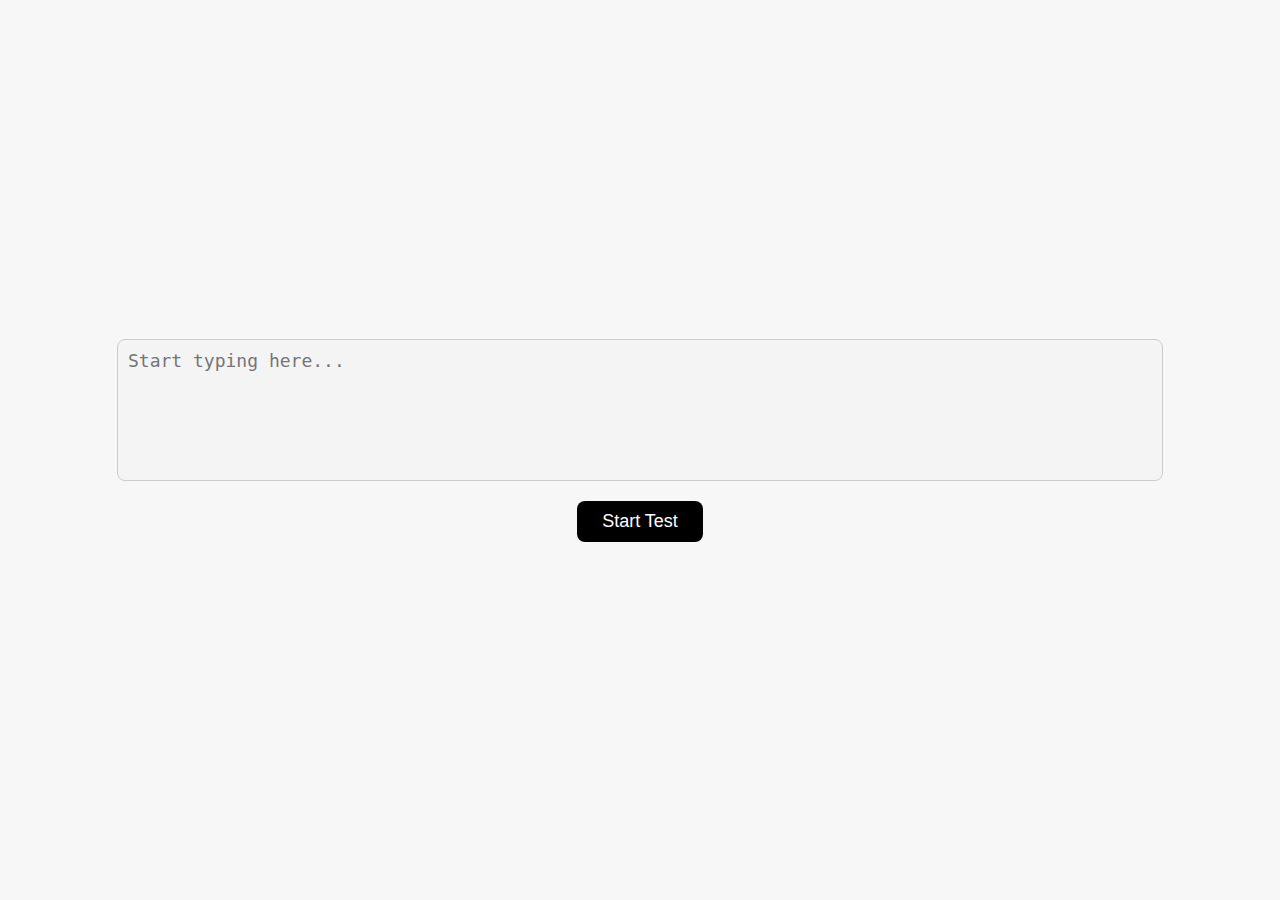
<file: advance/index.html>
<!DOCTYPE html>
<html lang="en">
<head>
  <meta charset="UTF-8" />
  <meta name="viewport" content="width=device-width, initial-scale=1.0" />
  <title>Basic Typing Test</title>

  <style>
    body {
      font-family: Arial, sans-serif;
      display: flex;
      flex-direction: column;
      align-items: center;
      justify-content: center;
      height: 100vh;
      margin: 0;
      background: #f7f7f7;
    }

    #sentence {
      font-size: 22px;
      margin-bottom: 20px;
      width: 80%;
      text-align: center;
      line-height: 1.5;
    }

    textarea {
      width: 80%;
      height: 120px;
      font-size: 18px;
      padding: 10px;
      border-radius: 8px;
      border: 1px solid #ccc;
      resize: none;
    }

    button {
      margin-top: 20px;
      padding: 10px 25px;
      font-size: 18px;
      cursor: pointer;
      background: black;
      color: white;
      border: none;
      border-radius: 8px;
    }

    #result {
      margin-top: 20px;
      font-size: 20px;
      font-weight: bold;
    }
  </style>
</head>

<body>

  <div id="sentence"></div>
  <textarea id="input" placeholder="Start typing here..." disabled></textarea>
  <button id="startBtn">Start Test</button>
  <p id="result"></p>

  <script>
    const sentences = [
      "JavaScript makes websites interactive.",
      "Coding is fun when you practice daily.",
      "Frontend development includes HTML CSS and JS.",
      "The quick brown fox jumps over the lazy dog."
    ];

    const sentenceBox = document.getElementById("sentence");
    const input = document.getElementById("input");
    const startBtn = document.getElementById("startBtn");
    const result = document.getElementById("result");

    let startTime, currentSentence;

    // Start Button Click
    startBtn.addEventListener("click", () => {
      currentSentence = sentences[Math.floor(Math.random() * sentences.length)];
      sentenceBox.textContent = currentSentence;

      input.value = "";
      input.disabled = false;
      input.focus();

      result.textContent = "";

      startTime = Date.now();
    });

    // Check typing
    input.addEventListener("input", () => {
      if (input.value === currentSentence) {
        const timeTaken = (Date.now() - startTime) / 1000;

        result.textContent = `Completed in ${timeTaken} seconds ⏱`;
        input.disabled = true;
      }
    });
  </script>

</body>
</html>
</file>
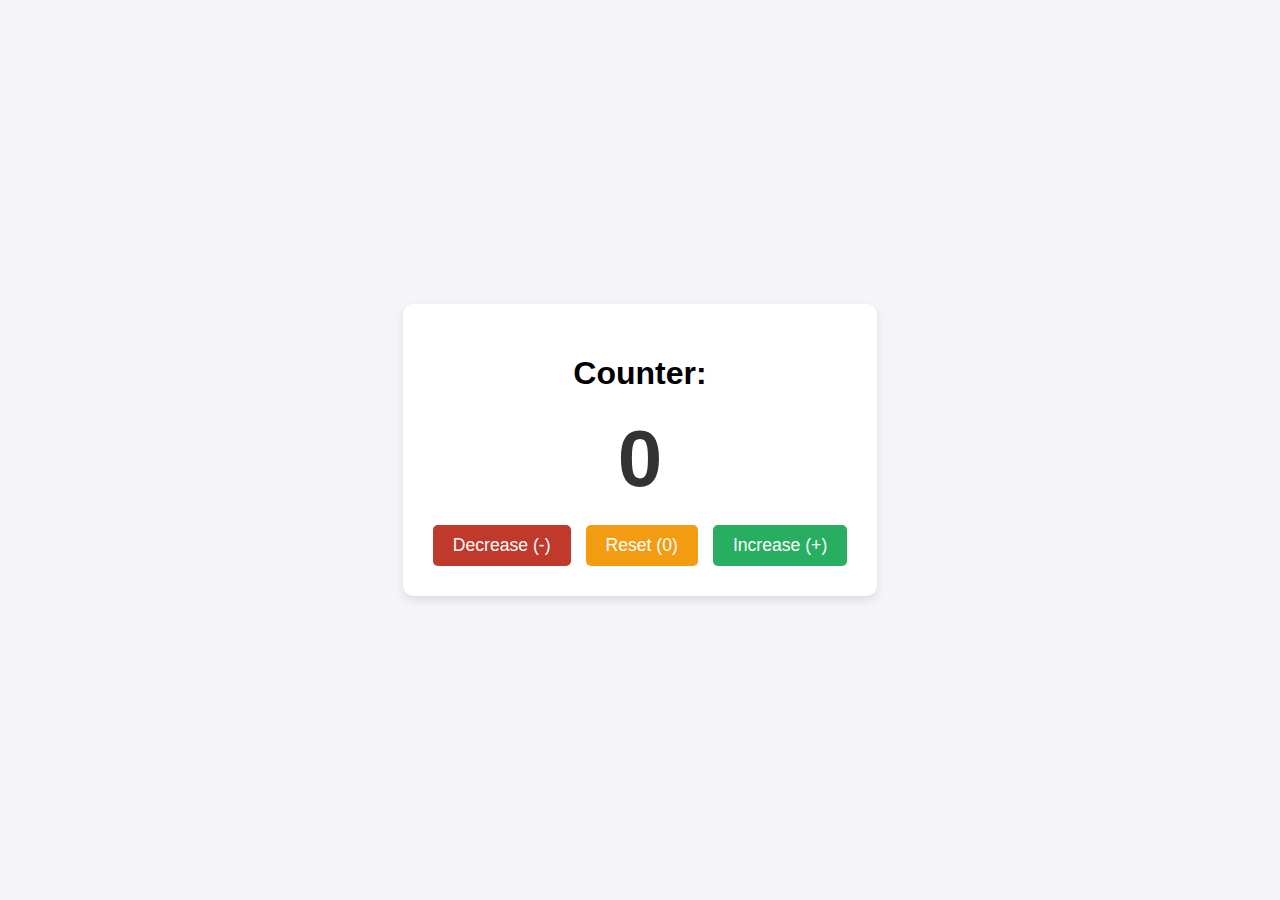
<file: simple/index.html>
<!DOCTYPE html>
<html lang="en">
<head>
    <meta charset="UTF-8">
    <meta name="viewport" content="width=device-width, initial-scale=1.0">
    <title>Simple Counter</title>
    <link rel="stylesheet" href="style.css">
</head>
<body>
    <div class="container">
        <h1>Counter:</h1>
        <div id="counter-display">0</div>
        
        <div class="button-group">
            <button id="decrease-btn" class="btn minus">Decrease (-)</button>
            <button id="reset-btn" class="btn reset">Reset (0)</button>
            <button id="increase-btn" class="btn plus">Increase (+)</button>
        </div>
    </div>

    <script src="script.js"></script>
</body>
</html>
</file>
<file: simple/style.css>
body {
    font-family: Arial, sans-serif;
    display: flex;
    justify-content: center;
    align-items: center;
    min-height: 100vh;
    margin: 0;
    background-color: #f4f4f9;
}

.container {
    text-align: center;
    padding: 30px;
    background: white;
    border-radius: 10px;
    box-shadow: 0 4px 8px rgba(0, 0, 0, 0.1);
}

#counter-display {
    font-size: 5em;
    font-weight: bold;
    margin: 20px 0;
    color: #333;
}

.button-group {
    display: flex;
    gap: 15px;
    justify-content: center;
}

.btn {
    padding: 10px 20px;
    font-size: 1.1em;
    border: none;
    border-radius: 5px;
    cursor: pointer;
    transition: background-color 0.2s, transform 0.1s;
}

.btn:active {
    transform: translateY(1px);
}

.plus {
    background-color: #27ae60; /* Green */
    color: white;
}

.minus {
    background-color: #c0392b; /* Red */
    color: white;
}

.reset {
    background-color: #f39c12; /* Orange */
    color: white;
}
</file>
